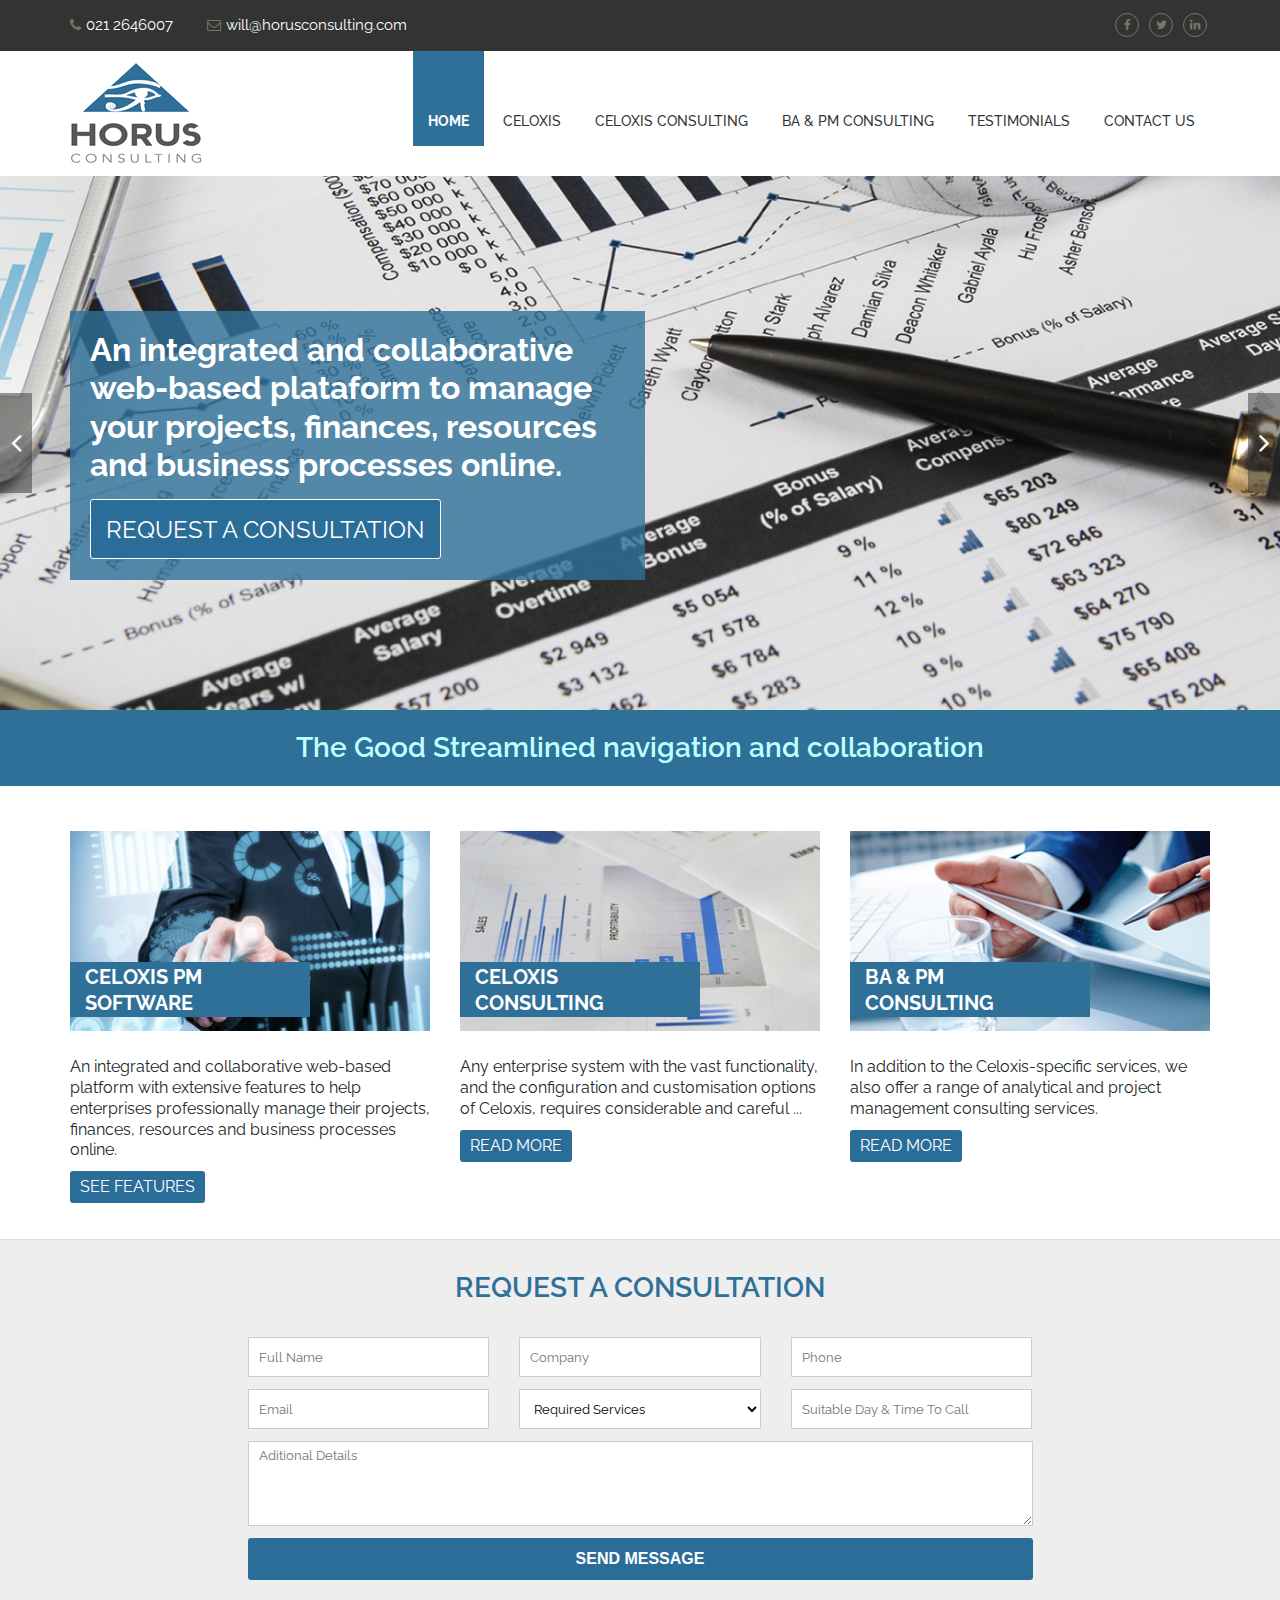
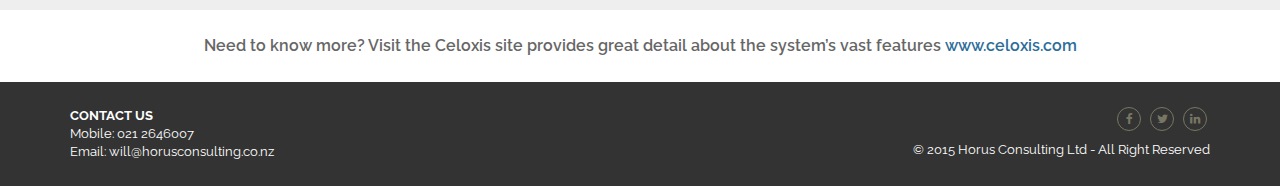
<file: index.html>
<!DOCTYPE html>
<html>
	<head>

		<!-- Basic -->
		<meta charset="utf-8">
        <meta http-equiv="X-UA-Compatible" content="IE=edge">	

		<title>Horus Consulting</title>	

		<meta name="keywords" content="" />
		<meta name="description" content="">
		<meta name="author" content="Florentin Alin Cîrjă">

		<!-- Favicon -->
		<link rel="shortcut icon" href="" type="image/x-icon" />
		<link rel="apple-touch-icon" href="">

		<!-- Mobile Metas -->
		<meta name="viewport" content="width=device-width, minimum-scale=1.0, maximum-scale=1.0, user-scalable=no">

		<!-- Web Fonts  -->
		<link href='https://fonts.googleapis.com/css?family=Raleway:300,400,500,600,700,800' rel='stylesheet' type='text/css'>
		<link rel="stylesheet" type="text/css" href="https://maxcdn.bootstrapcdn.com/font-awesome/4.5.0/css/font-awesome.min.css">

		<!-- Vendor CSS -->
		<link rel="stylesheet" type="text/css" href="css/reset.css">
		<link rel="stylesheet" type="text/css" href="css/bootstrap-grid.css">

		<!-- Current Page CSS -->
		<link rel="stylesheet" type="text/css" href="css/jquery.bxslider.css">
		<link rel="stylesheet" type="text/css" href="css/animate.css">

		<!-- Main CSS -->
		<link rel="stylesheet" type="text/css" href="css/style.css">

		<!-- Head Libs -->
		<script src="js/modernizr.min.js"></script>

	</head>
	<body>

		<div id="wrapper">
			<header id="header">
				<div class="top-bar">
					<div class="container clearfix">
						<ul class="contact-list">
							<li><a href="tel:0212646007" title="Call Us"><i class="fa fa-phone"></i>021 2646007</a></li>
							<li><a href="mailto:will@horusconsulting.com" title="Call Us"><i class="fa fa-envelope-o"></i>will@horusconsulting.com</a></li>
						</ul>
						<ul class="social-list">
							<li><a href="#"><i class="fa fa-facebook"></i></a></li>
							<li><a href="#"><i class="fa fa-twitter"></i></a></li>
							<li><a href="#"><i class="fa fa-linkedin"></i></a></li>
						</ul>
					</div><!--/.container-->
				</div><!--/.top-bar-->

				<nav id="navigation">
					<div class="container">
						<a href="index.html" class="logo"><img src="img/logo.jpg" alt=""></a>
						<button id="menuToggle" class="visible-sm visible-xs"><i class="fa fa-bars"></i></button>
						<ul class="nav-list">
							<li class="active"><a href="index.html">Home</a></li>
							<li><a href="celoxis.html">celoxis</a></li>
							<li><a href="celoxis-consulting.html">celoxis consulting</a></li>
							<li><a href="ba-pm-consulting.html">ba &amp; pm consulting</a></li>
							<li><a href="testimonials.html">testimonials</a></li>
							<li><a href="contact-us.html">contact us</a></li>
						</ul>
					</div><!--/.container-->
				</nav>
			</header>

			<section id="hero">
				<div class="slider-nav" id="Prev"><i class="fa fa-angle-left"></i></div>
				<div class="slider-nav" id="Next"><i class="fa fa-angle-right"></i></div>
				<div class="container">
					<div class="hero-caption">
						<ul id="hero-slider">
							<li>
								<h2 class="animated zoomIn">An integrated and collaborative web-based plataform to manage your projects, finances, resources and business processes online.</h2>
								<a href="#" class="btn hero-btn animated fadeInUp">REQUEST A CONSULTATION</a>
							</li>
						</ul>
					</div><!--/.hero-caption-->
				</div><!--/.container-->
			</section>

			<section id="tagline">
				<div class="container">
					The Good Streamlined navigation and collaboration
				</div><!--/.container-->
			</section>

			<section id="services">
				<div class="container">
					<div class="row">
						<div class="col-md-4">
							<div class="service">
								<div class="photo">
									<img src="img/service-1.jpg" alt="">
									<div class="label">CELOXIS PM SOFTWARE</div>
								</div><!--/.photo-->
								<div class="description">
									An integrated and collaborative web-based platform with extensive features to help enterprises professionally manage their projects, finances, resources and business processes online. 
								</div>
								<a href="#" class="btn">SEE FEATURES</a>
							</div><!--/.service-->
						</div>

						<div class="col-md-4">
							<div class="service">
								<div class="photo">
									<img src="img/service-2.jpg" alt="">
									<div class="label">CELOXIS CONSULTING</div>
								</div><!--/.photo-->
								<div class="description">
									Any enterprise system with the vast functionality, and the configuration and customisation options of Celoxis, requires considerable and careful ... 
								</div>
								<a href="#" class="btn">read more</a>
							</div><!--/.service-->
						</div>

						<div class="col-md-4">
							<div class="service">
								<div class="photo">
									<img src="img/service-3.jpg" alt="">
									<div class="label">BA &amp; PM CONSULTING</div>
								</div><!--/.photo-->
								<div class="description">
									In addition to the Celoxis-specific services, we also offer a range of analytical and project management consulting services.
								</div>
								<a href="#" class="btn">read more</a>
							</div><!--/.service-->
						</div>
					</div><!--/.row-->
				</div><!--/.container-->
			</section>

			<section id="quote-form">
				<div class="container">
					<h2>request a consultation</h2>

					<form id="" class="" method="" action="">
						<div class="row">
							<div class="col-sm-6 col-md-4"><input class="form-control" placeholder="Full Name" type="text" name="name" id="name"></div>
							<div class="col-sm-6 col-md-4"><input class="form-control" placeholder="Company" type="text" name="company" id="company"></div>
							<div class="col-sm-6 col-md-4"><input class="form-control" placeholder="Phone" type="text" name="phone" id="phone"></div>
							<div class="col-sm-6 col-md-4"><input class="form-control" placeholder="Email" type="email" name="email" id="email"></div>
							<div class="col-sm-6 col-md-4">
								<select class="form-control">
									<option>Required Services</option>
								</select>
							</div>
							<div class="col-sm-6 col-md-4"><input class="form-control" placeholder="Suitable Day &amp; Time To Call" type="email" name="email" id="email"></div>
							<div class="col-sm-12"><textarea class="form-control" placeholder="Aditional Details" name="details" id="details"></textarea></div>
						</div><!--/.row-->
						<input type="submit" class="btn btn-submit" value="send message">
					</form>
				</div><!--/.container-->
			</section>

			<section id="bot-info">
				<div class="container">Need to know more?  Visit the Celoxis site provides great detail about the system’s vast features <a target="_blank" href="http://www.celoxis.com">www.celoxis.com</a></div>
			</section>

			<footer id="footer">
				<div class="container">
					<div class="row">
						<div class="col-sm-6">
							<h6>contact us</h6>
							<ul class="info-list">
								<li>Mobile: 021 2646007</li>
								<li>Email: will@horusconsulting.co.nz</li>
							</ul>
						</div>

						<div class="col-sm-6">
							<ul class="social-list">
								<li><a href="#"><i class="fa fa-facebook"></i></a></li>
								<li><a href="#"><i class="fa fa-twitter"></i></a></li>
								<li><a href="#"><i class="fa fa-linkedin"></i></a></li>
							</ul>
						<div class="note">© 2015 Horus Consulting Ltd - All Right Reserved </div>
						</div>
					</div><!--/.row-->
				</div><!--/.container-->
			</footer>

		</div><!--/#wrapper-->

		<!-- JavaScript Libs -->
		<script type="text/javascript" src="js/jquery-1.11.3.min.js"></script>
		<script type="text/javascript" src="js/jquery.bxslider.min.js"></script>
		<script type="text/javascript" src="js/script.js"></script>
		<script type="text/javascript">
			$('#hero-slider').bxSlider({
				pager: false,
				mode: 'fade',
				nextSelector: '#Next',
				prevSelector: '#Prev'
			});
		</script>
	</body>
</htmL>
</file>
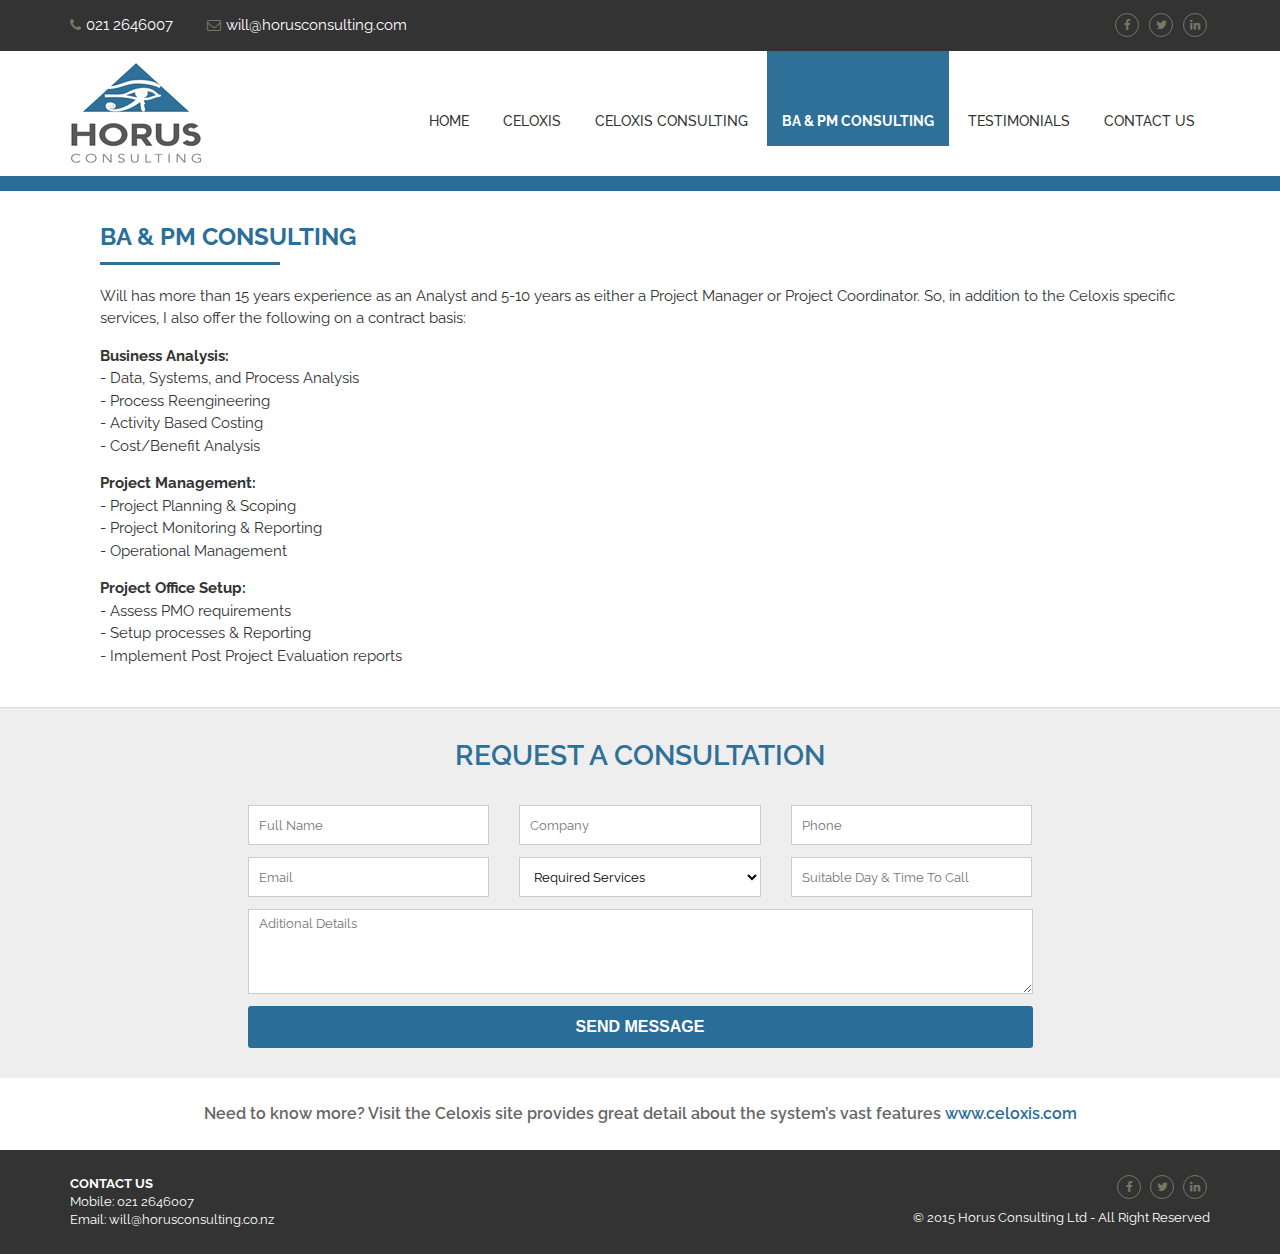
<file: ba-pm-consulting.html>
<!DOCTYPE html>
<html>
	<head>

		<!-- Basic -->
		<meta charset="utf-8">
        <meta http-equiv="X-UA-Compatible" content="IE=edge">	

		<title>Horus Consulting - BA PM Consulting</title>	

		<meta name="keywords" content="" />
		<meta name="description" content="">
		<meta name="author" content="Florentin Alin Cîrjă">

		<!-- Favicon -->
		<link rel="shortcut icon" href="" type="image/x-icon" />
		<link rel="apple-touch-icon" href="">

		<!-- Mobile Metas -->
		<meta name="viewport" content="width=device-width, minimum-scale=1.0, maximum-scale=1.0, user-scalable=no">

		<!-- Web Fonts  -->
		<link href='https://fonts.googleapis.com/css?family=Raleway:300,400,500,600,700,800' rel='stylesheet' type='text/css'>
		<link rel="stylesheet" type="text/css" href="https://maxcdn.bootstrapcdn.com/font-awesome/4.5.0/css/font-awesome.min.css">

		<!-- Vendor CSS -->
		<link rel="stylesheet" type="text/css" href="css/reset.css">
		<link rel="stylesheet" type="text/css" href="css/bootstrap-grid.css">

		<!-- Current Page CSS -->

		<!-- Main CSS -->
		<link rel="stylesheet" type="text/css" href="css/style.css">

		<!-- Head Libs -->
		<script src="js/modernizr.min.js"></script>

	</head>
	<body>

		<div id="wrapper">
			<header id="header" class="inside">
				<div class="top-bar">
					<div class="container clearfix">
						<ul class="contact-list">
							<li><a href="tel:0212646007" title="Call Us"><i class="fa fa-phone"></i>021 2646007</a></li>
							<li><a href="mailto:will@horusconsulting.com" title="Call Us"><i class="fa fa-envelope-o"></i>will@horusconsulting.com</a></li>
						</ul>
						<ul class="social-list">
							<li><a href="#"><i class="fa fa-facebook"></i></a></li>
							<li><a href="#"><i class="fa fa-twitter"></i></a></li>
							<li><a href="#"><i class="fa fa-linkedin"></i></a></li>
						</ul>
					</div><!--/.container-->
				</div><!--/.top-bar-->

				<nav id="navigation">
					<div class="container">
						<a href="index.html" class="logo"><img src="img/logo.jpg" alt=""></a>
						<button id="menuToggle" class="visible-sm visible-xs"><i class="fa fa-bars"></i></button>
						<ul class="nav-list">
							<li><a href="index.html">Home</a></li>
							<li><a href="celoxis.html">celoxis</a></li>
							<li><a href="celoxis-consulting.html">celoxis consulting</a></li>
							<li class="active"><a href="ba-pm-consulting.html">ba &amp; pm consulting</a></li>
							<li><a href="testimonials.html">testimonials</a></li>
							<li><a href="contact-us.html">contact us</a></li>
						</ul>
					</div><!--/.container-->
				</nav>
			</header>

			

			<section id="main">
				<div class="container">
					<div class="text-content">
						<h1 class="page-heading">BA &amp; PM CONSULTING</h1>
						<p>Will has more than 15 years experience as an Analyst and 5-10 years as either a Project Manager or Project Coordinator.  So, in addition to the Celoxis specific services, I also offer the following on a contract basis:  </p>
						<p><b>Business Analysis:</b><br />
						- Data, Systems, and Process Analysis<br />
						- Process Reengineering<br />
						- Activity Based Costing<br />
						- Cost/Benefit Analysis  
						</p>

						<p><b>Project Management:</b><br />
						- Project Planning &amp; Scoping<br />
						- Project Monitoring &amp; Reporting<br />
						- Operational Management
						</p>

						<p><b>Project Office Setup:</b><br />
						- Assess PMO requirements<br />
						- Setup processes & Reporting<br />
						- Implement Post Project Evaluation reports</p>
					</div><!--/.text-content-->
				</div><!--/.container-->
			</section>


			<section id="quote-form">
				<div class="container">
					<h2>request a consultation</h2>

					<form id="" class="" method="" action="">
						<div class="row">
							<div class="col-sm-6 col-md-4"><input class="form-control" placeholder="Full Name" type="text" name="name" id="name"></div>
							<div class="col-sm-6 col-md-4"><input class="form-control" placeholder="Company" type="text" name="company" id="company"></div>
							<div class="col-sm-6 col-md-4"><input class="form-control" placeholder="Phone" type="text" name="phone" id="phone"></div>
							<div class="col-sm-6 col-md-4"><input class="form-control" placeholder="Email" type="email" name="email" id="email"></div>
							<div class="col-sm-6 col-md-4">
								<select class="form-control">
									<option>Required Services</option>
								</select>
							</div>
							<div class="col-sm-6 col-md-4"><input class="form-control" placeholder="Suitable Day &amp; Time To Call" type="email" name="email" id="email"></div>
							<div class="col-sm-12"><textarea class="form-control" placeholder="Aditional Details" name="details" id="details"></textarea></div>
						</div><!--/.row-->
						<input type="submit" class="btn btn-submit" value="send message">
					</form>
				</div><!--/.container-->
			</section>

			<section id="bot-info">
				<div class="container">Need to know more?  Visit the Celoxis site provides great detail about the system’s vast features <a target="_blank" href="http://www.celoxis.com">www.celoxis.com</a></div>
			</section>

			<footer id="footer">
				<div class="container">
					<div class="row">
						<div class="col-sm-6">
							<h6>contact us</h6>
							<ul class="info-list">
								<li>Mobile: 021 2646007</li>
								<li>Email: will@horusconsulting.co.nz</li>
							</ul>
						</div>

						<div class="col-sm-6">
							<ul class="social-list">
								<li><a href="#"><i class="fa fa-facebook"></i></a></li>
								<li><a href="#"><i class="fa fa-twitter"></i></a></li>
								<li><a href="#"><i class="fa fa-linkedin"></i></a></li>
							</ul>
						<div class="note">© 2015 Horus Consulting Ltd - All Right Reserved </div>
						</div>
					</div><!--/.row-->
				</div><!--/.container-->
			</footer>

		</div><!--/#wrapper-->

		<!-- JavaScript Libs -->
		<script type="text/javascript" src="js/jquery-1.11.3.min.js"></script>
		<script type="text/javascript" src="js/script.js"></script>
	</body>
</htmL>
</file>
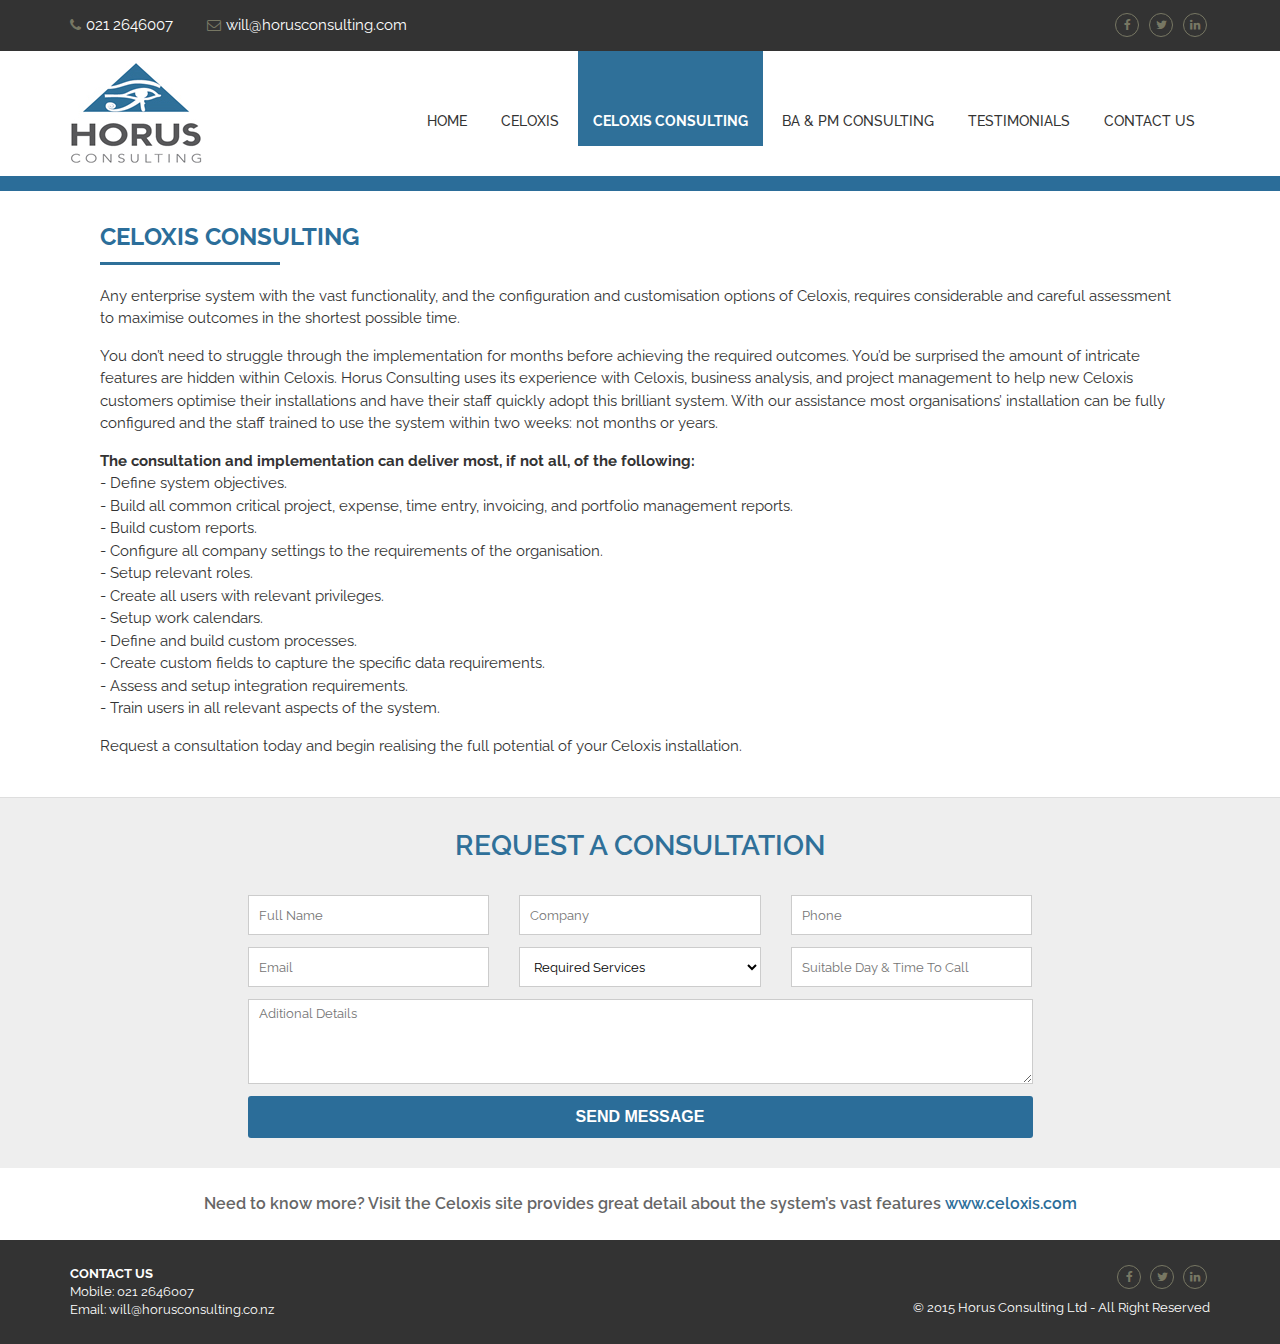
<file: celoxis-consulting.html>
<!DOCTYPE html>
<html>
	<head>

		<!-- Basic -->
		<meta charset="utf-8">
        <meta http-equiv="X-UA-Compatible" content="IE=edge">	

		<title>Horus Consulting - Celoxis Consulting</title>	

		<meta name="keywords" content="" />
		<meta name="description" content="">
		<meta name="author" content="Florentin Alin Cîrjă">

		<!-- Favicon -->
		<link rel="shortcut icon" href="" type="image/x-icon" />
		<link rel="apple-touch-icon" href="">

		<!-- Mobile Metas -->
		<meta name="viewport" content="width=device-width, minimum-scale=1.0, maximum-scale=1.0, user-scalable=no">

		<!-- Web Fonts  -->
		<link href='https://fonts.googleapis.com/css?family=Raleway:300,400,500,600,700,800' rel='stylesheet' type='text/css'>
		<link rel="stylesheet" type="text/css" href="https://maxcdn.bootstrapcdn.com/font-awesome/4.5.0/css/font-awesome.min.css">

		<!-- Vendor CSS -->
		<link rel="stylesheet" type="text/css" href="css/reset.css">
		<link rel="stylesheet" type="text/css" href="css/bootstrap-grid.css">

		<!-- Current Page CSS -->

		<!-- Main CSS -->
		<link rel="stylesheet" type="text/css" href="css/style.css">

		<!-- Head Libs -->
		<script src="js/modernizr.min.js"></script>

	</head>
	<body>

		<div id="wrapper">
			<header id="header" class="inside">
				<div class="top-bar">
					<div class="container clearfix">
						<ul class="contact-list">
							<li><a href="tel:0212646007" title="Call Us"><i class="fa fa-phone"></i>021 2646007</a></li>
							<li><a href="mailto:will@horusconsulting.com" title="Call Us"><i class="fa fa-envelope-o"></i>will@horusconsulting.com</a></li>
						</ul>
						<ul class="social-list">
							<li><a href="#"><i class="fa fa-facebook"></i></a></li>
							<li><a href="#"><i class="fa fa-twitter"></i></a></li>
							<li><a href="#"><i class="fa fa-linkedin"></i></a></li>
						</ul>
					</div><!--/.container-->
				</div><!--/.top-bar-->

				<nav id="navigation">
					<div class="container">
						<a href="index.html" class="logo"><img src="img/logo.jpg" alt=""></a>
						<button id="menuToggle" class="visible-sm visible-xs"><i class="fa fa-bars"></i></button>
						<ul class="nav-list">
							<li><a href="index.html">Home</a></li>
							<li><a href="celoxis.html">celoxis</a></li>
							<li class="active"><a href="celoxis-consulting.html">celoxis consulting</a></li>
							<li><a href="ba-pm-consulting.html">ba &amp; pm consulting</a></li>
							<li><a href="testimonials.html">testimonials</a></li>
							<li><a href="contact-us.html">contact us</a></li>
						</ul>
					</div><!--/.container-->
				</nav>
			</header>

			

			<section id="main">
				<div class="container">
					<div class="text-content">
						<h1 class="page-heading">celoxis consulting</h1>
						<p>Any enterprise system with the vast functionality, and the configuration and customisation options of Celoxis, requires considerable and careful assessment to maximise outcomes in the shortest possible time.  </p>
						<p>You don’t need to struggle through the implementation for months before achieving the required outcomes.  You’d be surprised the amount of intricate features are hidden within Celoxis.  Horus Consulting uses its experience with Celoxis, business analysis, and project management to help new Celoxis customers optimise their installations and have their staff quickly adopt this brilliant system.  With our assistance most organisations’ installation can be fully configured and the staff trained to use the system within two weeks: not months or years.  </p>
						<p><b>The consultation and implementation can deliver most, if not all, of the following:</b> <br />
							- Define system objectives.<br />
							- Build all common critical project, expense, time entry, invoicing, and portfolio management reports.<br />
							- Build custom reports.<br />
							- Configure all company settings to the requirements of the organisation.<br />
							- Setup relevant roles.<br />
							- Create all users with relevant privileges.  <br />
							- Setup work calendars.<br />
							- Define and build custom processes.<br />
							- Create custom fields to capture the specific data requirements.<br />
							- Assess and setup integration requirements.<br />
							- Train users in all relevant aspects of the system.  
						</p>
						<p>Request a consultation today and begin realising the full potential of your Celoxis installation.</p>
					</div><!--/.text-content-->
				</div><!--/.container-->
			</section>


			<section id="quote-form">
				<div class="container">
					<h2>request a consultation</h2>

					<form id="" class="" method="" action="">
						<div class="row">
							<div class="col-sm-6 col-md-4"><input class="form-control" placeholder="Full Name" type="text" name="name" id="name"></div>
							<div class="col-sm-6 col-md-4"><input class="form-control" placeholder="Company" type="text" name="company" id="company"></div>
							<div class="col-sm-6 col-md-4"><input class="form-control" placeholder="Phone" type="text" name="phone" id="phone"></div>
							<div class="col-sm-6 col-md-4"><input class="form-control" placeholder="Email" type="email" name="email" id="email"></div>
							<div class="col-sm-6 col-md-4">
								<select class="form-control">
									<option>Required Services</option>
								</select>
							</div>
							<div class="col-sm-6 col-md-4"><input class="form-control" placeholder="Suitable Day &amp; Time To Call" type="email" name="email" id="email"></div>
							<div class="col-sm-12"><textarea class="form-control" placeholder="Aditional Details" name="details" id="details"></textarea></div>
						</div><!--/.row-->
						<input type="submit" class="btn btn-submit" value="send message">
					</form>
				</div><!--/.container-->
			</section>

			<section id="bot-info">
				<div class="container">Need to know more?  Visit the Celoxis site provides great detail about the system’s vast features <a target="_blank" href="http://www.celoxis.com">www.celoxis.com</a></div>
			</section>

			<footer id="footer">
				<div class="container">
					<div class="row">
						<div class="col-sm-6">
							<h6>contact us</h6>
							<ul class="info-list">
								<li>Mobile: 021 2646007</li>
								<li>Email: will@horusconsulting.co.nz</li>
							</ul>
						</div>

						<div class="col-sm-6">
							<ul class="social-list">
								<li><a href="#"><i class="fa fa-facebook"></i></a></li>
								<li><a href="#"><i class="fa fa-twitter"></i></a></li>
								<li><a href="#"><i class="fa fa-linkedin"></i></a></li>
							</ul>
						<div class="note">© 2015 Horus Consulting Ltd - All Right Reserved </div>
						</div>
					</div><!--/.row-->
				</div><!--/.container-->
			</footer>

		</div><!--/#wrapper-->

		<!-- JavaScript Libs -->
		<script type="text/javascript" src="js/jquery-1.11.3.min.js"></script>
		<script type="text/javascript" src="js/script.js"></script>
	</body>
</htmL>
</file>
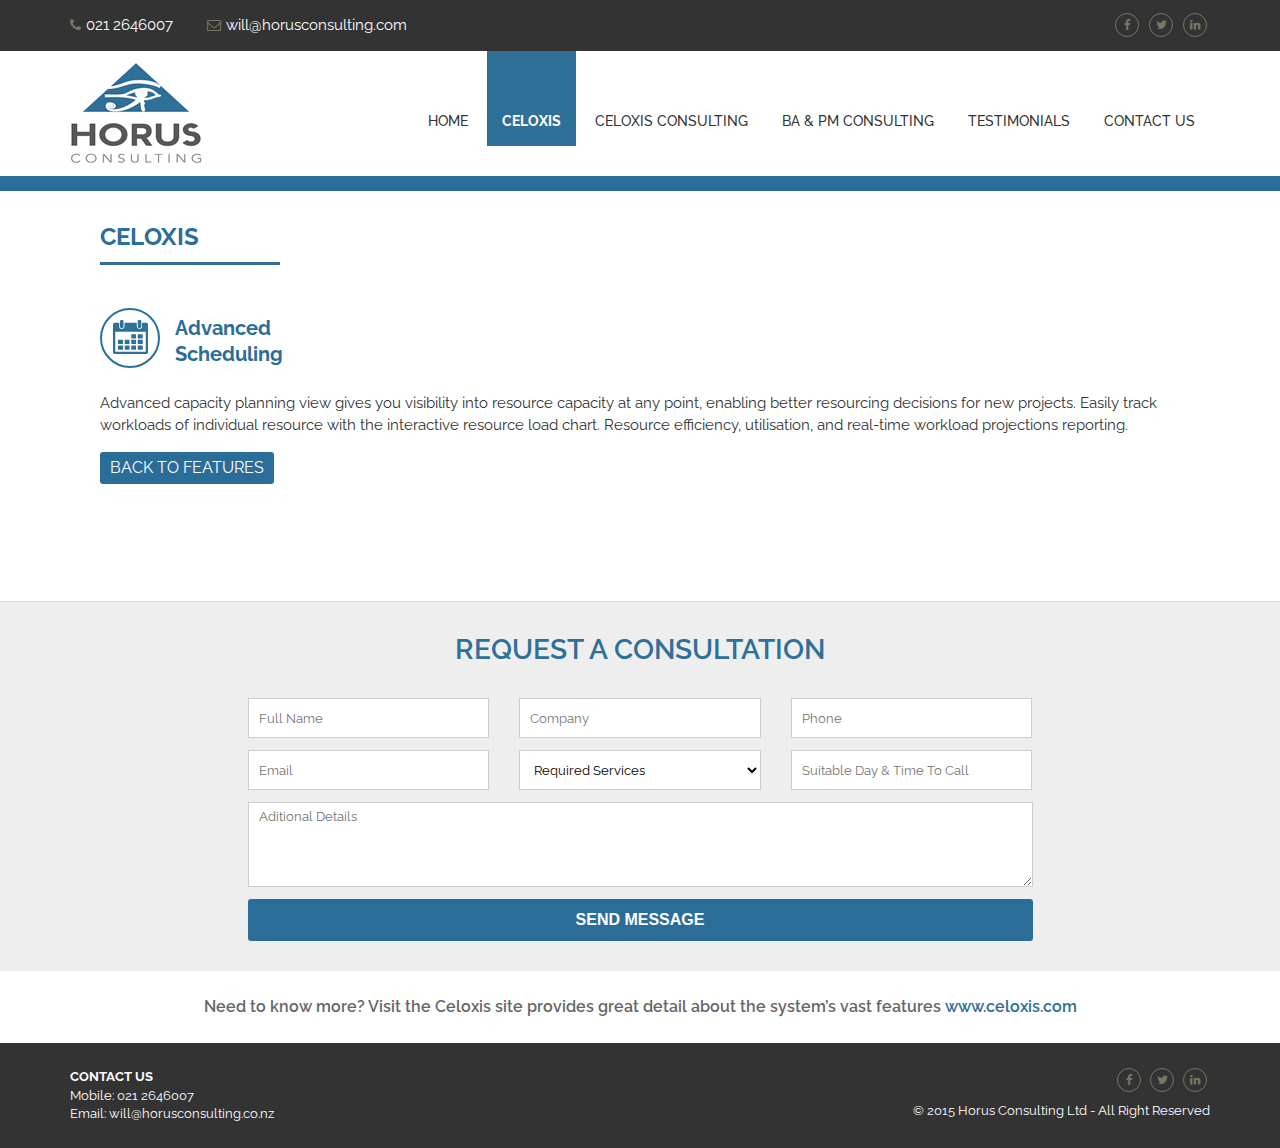
<file: celoxis-more.html>
<!DOCTYPE html>
<html>
	<head>

		<!-- Basic -->
		<meta charset="utf-8">
        <meta http-equiv="X-UA-Compatible" content="IE=edge">	

		<title>Horus Consulting - Celoxis</title>	

		<meta name="keywords" content="" />
		<meta name="description" content="">
		<meta name="author" content="Florentin Alin Cîrjă">

		<!-- Favicon -->
		<link rel="shortcut icon" href="" type="image/x-icon" />
		<link rel="apple-touch-icon" href="">

		<!-- Mobile Metas -->
		<meta name="viewport" content="width=device-width, minimum-scale=1.0, maximum-scale=1.0, user-scalable=no">

		<!-- Web Fonts  -->
		<link href='https://fonts.googleapis.com/css?family=Raleway:300,400,500,600,700,800' rel='stylesheet' type='text/css'>
		<link rel="stylesheet" type="text/css" href="https://maxcdn.bootstrapcdn.com/font-awesome/4.5.0/css/font-awesome.min.css">

		<!-- Vendor CSS -->
		<link rel="stylesheet" type="text/css" href="css/reset.css">
		<link rel="stylesheet" type="text/css" href="css/bootstrap-grid.css">

		<!-- Current Page CSS -->

		<!-- Main CSS -->
		<link rel="stylesheet" type="text/css" href="css/style.css">

		<!-- Head Libs -->
		<script src="js/modernizr.min.js"></script>

	</head>
	<body>

		<div id="wrapper">
			<header id="header" class="inside">
				<div class="top-bar">
					<div class="container clearfix">
						<ul class="contact-list">
							<li><a href="tel:0212646007" title="Call Us"><i class="fa fa-phone"></i>021 2646007</a></li>
							<li><a href="mailto:will@horusconsulting.com" title="Call Us"><i class="fa fa-envelope-o"></i>will@horusconsulting.com</a></li>
						</ul>
						<ul class="social-list">
							<li><a href="#"><i class="fa fa-facebook"></i></a></li>
							<li><a href="#"><i class="fa fa-twitter"></i></a></li>
							<li><a href="#"><i class="fa fa-linkedin"></i></a></li>
						</ul>
					</div><!--/.container-->
				</div><!--/.top-bar-->

				<nav id="navigation">
					<div class="container">
						<a href="index.html" class="logo"><img src="img/logo.jpg" alt=""></a>
						<button id="menuToggle" class="visible-sm visible-xs"><i class="fa fa-bars"></i></button>
						<ul class="nav-list">
							<li><a href="index.html">Home</a></li>
							<li class="active"><a href="celoxis.html">celoxis</a></li>
							<li><a href="celoxis-consulting.html">celoxis consulting</a></li>
							<li><a href="ba-pm-consulting.html">ba &amp; pm consulting</a></li>
							<li><a href="testimonials.html">testimonials</a></li>
							<li><a href="contact-us.html">contact us</a></li>
						</ul>
					</div><!--/.container-->
				</nav>
			</header>

			

			<section id="main">
				<div class="container">
					<div class="text-content">
						<h1 class="page-heading">celoxis</h1>
					

						<div class="feature feature-full">
							<div class="iconic-heading">
								<span class="icon"><img src="img/features-icons/calendar.png"></span>
								Advanced<br />Scheduling
							</div>
							<p>Advanced capacity planning view gives you visibility into resource capacity at any point, enabling better resourcing decisions for new projects.  Easily track workloads of individual resource with the interactive resource load chart.  Resource efficiency, utilisation, and real-time workload projections reporting. </p>
							<a href="celoxis.html" class="btn">BACK TO FEATURES</a>
						</div><!--/.feature-->

					</div><!--/.text-content-->
				</div><!--/.container-->
			</section>


			<section id="quote-form">
				<div class="container">
					<h2>request a consultation</h2>

					<form id="" class="" method="" action="">
						<div class="row">
							<div class="col-sm-6 col-md-4"><input class="form-control" placeholder="Full Name" type="text" name="name" id="name"></div>
							<div class="col-sm-6 col-md-4"><input class="form-control" placeholder="Company" type="text" name="company" id="company"></div>
							<div class="col-sm-6 col-md-4"><input class="form-control" placeholder="Phone" type="text" name="phone" id="phone"></div>
							<div class="col-sm-6 col-md-4"><input class="form-control" placeholder="Email" type="email" name="email" id="email"></div>
							<div class="col-sm-6 col-md-4">
								<select class="form-control">
									<option>Required Services</option>
								</select>
							</div>
							<div class="col-sm-6 col-md-4"><input class="form-control" placeholder="Suitable Day &amp; Time To Call" type="email" name="email" id="email"></div>
							<div class="col-sm-12"><textarea class="form-control" placeholder="Aditional Details" name="details" id="details"></textarea></div>
						</div><!--/.row-->
						<input type="submit" class="btn btn-submit" value="send message">
					</form>
				</div><!--/.container-->
			</section>

			<section id="bot-info">
				<div class="container">Need to know more?  Visit the Celoxis site provides great detail about the system’s vast features <a target="_blank" href="http://www.celoxis.com">www.celoxis.com</a></div>
			</section>

			<footer id="footer">
				<div class="container">
					<div class="row">
						<div class="col-sm-6">
							<h6>contact us</h6>
							<ul class="info-list">
								<li>Mobile: 021 2646007</li>
								<li>Email: will@horusconsulting.co.nz</li>
							</ul>
						</div>

						<div class="col-sm-6">
							<ul class="social-list">
								<li><a href="#"><i class="fa fa-facebook"></i></a></li>
								<li><a href="#"><i class="fa fa-twitter"></i></a></li>
								<li><a href="#"><i class="fa fa-linkedin"></i></a></li>
							</ul>
						<div class="note">© 2015 Horus Consulting Ltd - All Right Reserved </div>
						</div>
					</div><!--/.row-->
				</div><!--/.container-->
			</footer>

		</div><!--/#wrapper-->

		<!-- JavaScript Libs -->
		<script type="text/javascript" src="js/jquery-1.11.3.min.js"></script>
		<script type="text/javascript" src="js/script.js"></script>
	</body>
</htmL>
</file>
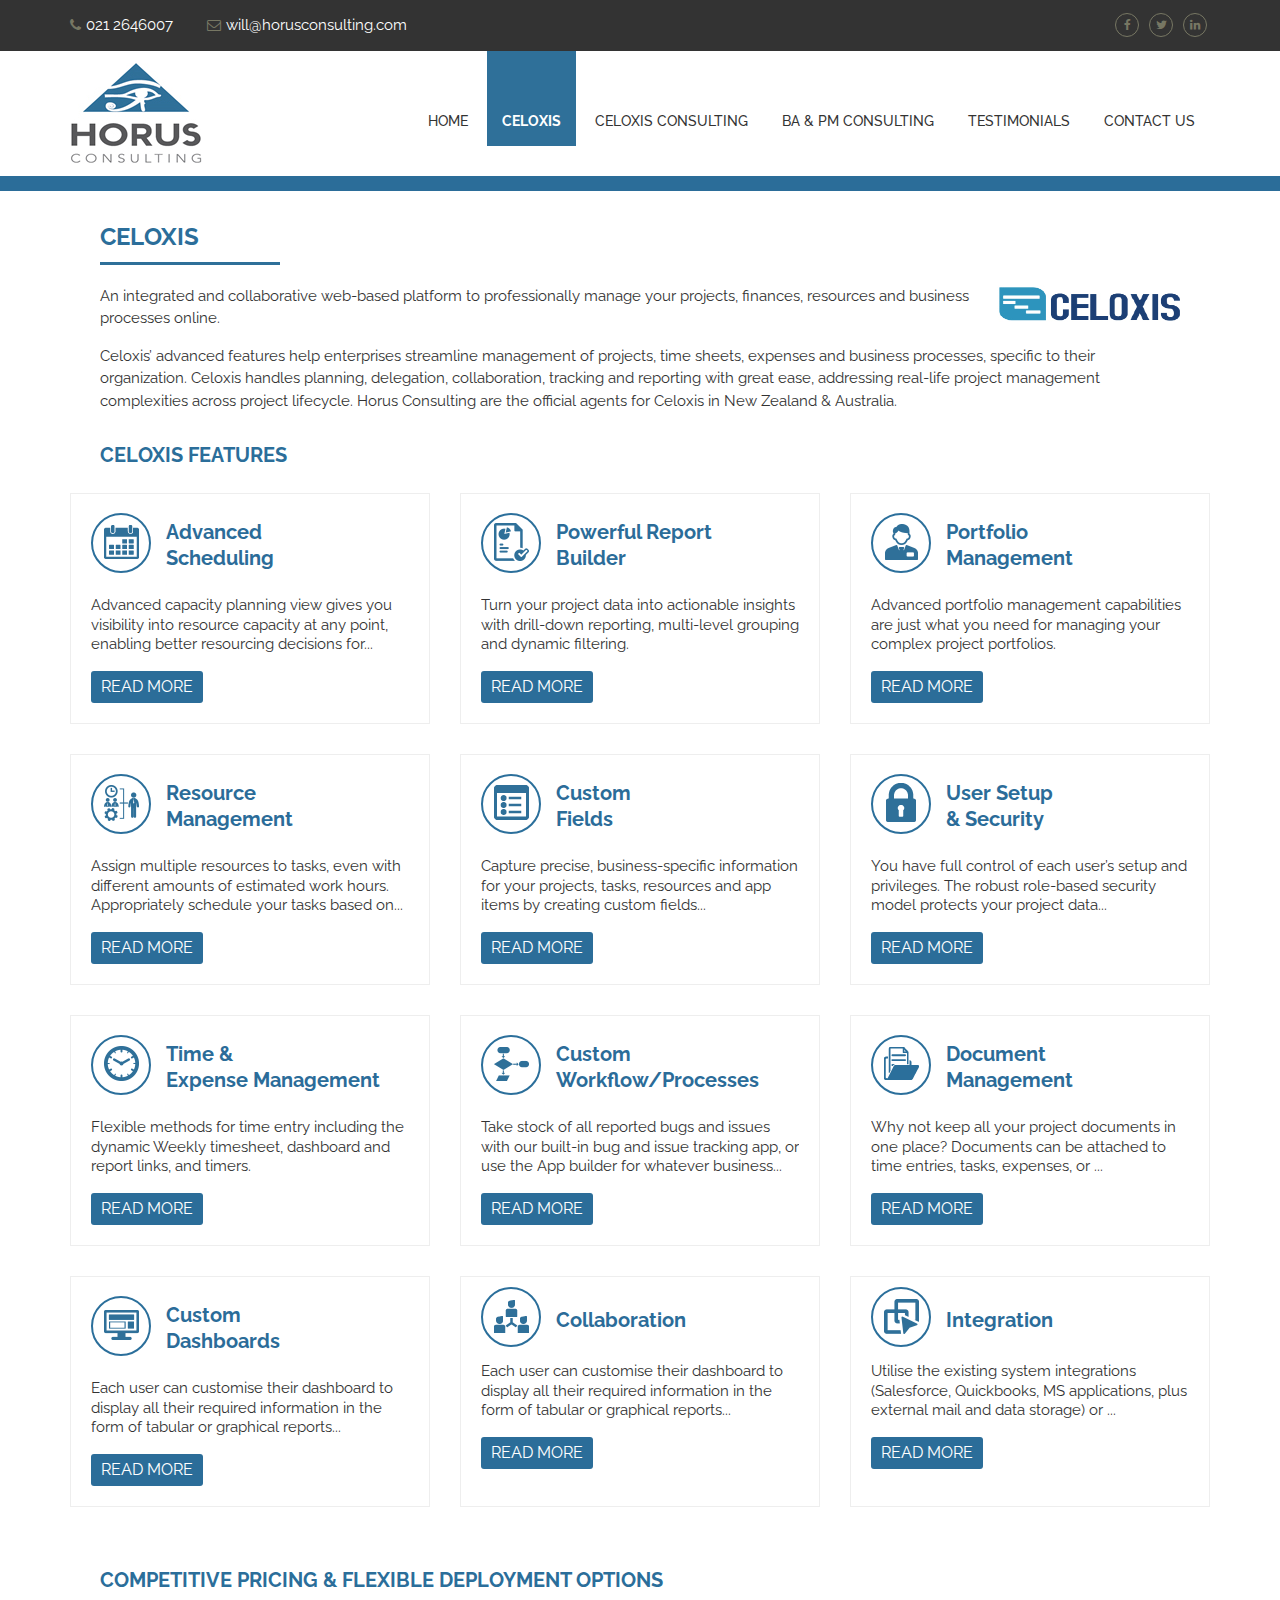
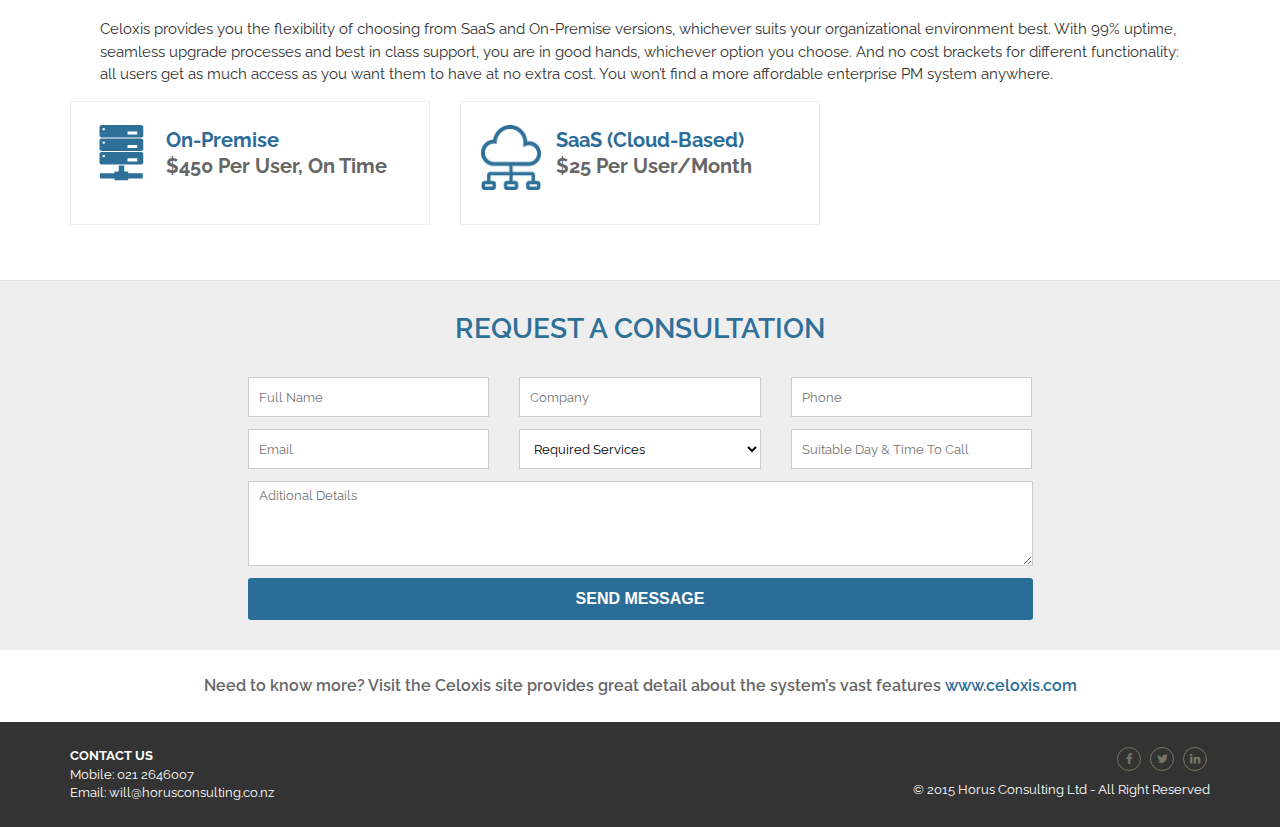
<file: celoxis.html>
<!DOCTYPE html>
<html>
	<head>

		<!-- Basic -->
		<meta charset="utf-8">
        <meta http-equiv="X-UA-Compatible" content="IE=edge">	

		<title>Horus Consulting - Celoxis</title>	

		<meta name="keywords" content="" />
		<meta name="description" content="">
		<meta name="author" content="Florentin Alin Cîrjă">

		<!-- Favicon -->
		<link rel="shortcut icon" href="" type="image/x-icon" />
		<link rel="apple-touch-icon" href="">

		<!-- Mobile Metas -->
		<meta name="viewport" content="width=device-width, minimum-scale=1.0, maximum-scale=1.0, user-scalable=no">

		<!-- Web Fonts  -->
		<link href='https://fonts.googleapis.com/css?family=Raleway:300,400,500,600,700,800' rel='stylesheet' type='text/css'>
		<link rel="stylesheet" type="text/css" href="https://maxcdn.bootstrapcdn.com/font-awesome/4.5.0/css/font-awesome.min.css">

		<!-- Vendor CSS -->
		<link rel="stylesheet" type="text/css" href="css/reset.css">
		<link rel="stylesheet" type="text/css" href="css/bootstrap-grid.css">

		<!-- Current Page CSS -->

		<!-- Main CSS -->
		<link rel="stylesheet" type="text/css" href="css/style.css">

		<!-- Head Libs -->
		<script src="js/modernizr.min.js"></script>

	</head>
	<body>

		<div id="wrapper">
			<header id="header" class="inside">
				<div class="top-bar">
					<div class="container clearfix">
						<ul class="contact-list">
							<li><a href="tel:0212646007" title="Call Us"><i class="fa fa-phone"></i>021 2646007</a></li>
							<li><a href="mailto:will@horusconsulting.com" title="Call Us"><i class="fa fa-envelope-o"></i>will@horusconsulting.com</a></li>
						</ul>
						<ul class="social-list">
							<li><a href="#"><i class="fa fa-facebook"></i></a></li>
							<li><a href="#"><i class="fa fa-twitter"></i></a></li>
							<li><a href="#"><i class="fa fa-linkedin"></i></a></li>
						</ul>
					</div><!--/.container-->
				</div><!--/.top-bar-->

				<nav id="navigation">
					<div class="container">
						<a href="index.html" class="logo"><img src="img/logo.jpg" alt=""></a>
						<button id="menuToggle" class="visible-sm visible-xs"><i class="fa fa-bars"></i></button>
						<ul class="nav-list">
							<li><a href="index.html">Home</a></li>
							<li class="active"><a href="celoxis.html">celoxis</a></li>
							<li><a href="celoxis-consulting.html">celoxis consulting</a></li>
							<li><a href="ba-pm-consulting.html">ba &amp; pm consulting</a></li>
							<li><a href="testimonials.html">testimonials</a></li>
							<li><a href="contact-us.html">contact us</a></li>
						</ul>
					</div><!--/.container-->
				</nav>
			</header>

			

			<section id="main">
				<div class="container">
					<div class="text-content">
						<h1 class="page-heading">celoxis</h1>
						<p><img src="img/celoxis.jpg" alt="" class="img-right">An integrated and collaborative web-based platform to professionally manage your projects, finances, resources and business processes online. </p>
						<p>Celoxis’ advanced features help enterprises streamline management of projects, time sheets, expenses and business processes, specific to their organization. Celoxis handles planning, delegation, collaboration, tracking and reporting with great ease, addressing real-life project management complexities across project lifecycle. Horus Consulting are the official agents for Celoxis in New Zealand &amp; Australia.  </p>
						<h2 class="sub-heading">CELOXIS FEATURES</h2>
					</div><!--/.text-content-->

					<div class="features">
						<div class="row">
							<div class="col-sm-6 col-md-4">
								<div class="feature">
									<div class="iconic-heading">
										<span class="icon"><img src="img/features-icons/calendar.png"></span>
										Advanced<br />Scheduling
									</div>
									<p>Advanced capacity planning view gives you visibility into resource capacity at any point, enabling better resourcing decisions for...</p>
									<a href="" class="btn">read more</a>
								</div><!--/.feature-->
							</div>

							<div class="col-sm-6 col-md-4">
								<div class="feature">
									<div class="iconic-heading">
										<span class="icon"><img src="img/features-icons/file.png"></span>
										Powerful Report <br />Builder
									</div>
									<p>Turn your project data into actionable insights with drill-down reporting, multi-level grouping and dynamic filtering.</p>
									<a href="" class="btn">read more</a>
								</div><!--/.feature-->
							</div>

							<div class="col-sm-6 col-md-4">
								<div class="feature">
									<div class="iconic-heading">
										<span class="icon"><img src="img/features-icons/avatar.png"></span>
										Portfolio<br />Management
									</div>
									<p>Advanced portfolio management capabilities are just what you need for managing your complex project portfolios.</p>
									<a href="" class="btn">read more</a>
								</div><!--/.feature-->
							</div>

							<div class="col-sm-6 col-md-4">
								<div class="feature">
									<div class="iconic-heading">
										<span class="icon"><img src="img/features-icons/management.png"></span>
										Resource<br />Management
									</div>
									<p>Assign multiple resources to tasks, even with different amounts of estimated work hours. Appropriately schedule your tasks based on...</p>
									<a href="" class="btn">read more</a>
								</div><!--/.feature-->
							</div>

							<div class="col-sm-6 col-md-4">
								<div class="feature">
									<div class="iconic-heading">
										<span class="icon"><img src="img/features-icons/list.png"></span>
										Custom <br />Fields
									</div>
									<p>Capture precise, business-specific information for your projects, tasks, resources and app items by creating custom fields...</p>
									<a href="" class="btn">read more</a>
								</div><!--/.feature-->
							</div>

							<div class="col-sm-6 col-md-4">
								<div class="feature">
									<div class="iconic-heading">
										<span class="icon"><img src="img/features-icons/lock.png"></span>
										User Setup <br />&amp; Security
									</div>
									<p>You have full control of each user’s setup and privileges. The robust role-based security model protects your project data...</p>
									<a href="" class="btn">read more</a>
								</div><!--/.feature-->
							</div>

							<div class="col-sm-6 col-md-4">
								<div class="feature">
									<div class="iconic-heading">
										<span class="icon"><img src="img/features-icons/time.png"></span>
										Time &amp; <br />Expense Management
									</div>
									<p>Flexible methods for time entry including the dynamic Weekly timesheet, dashboard and report links, and timers.</p>
									<a href="" class="btn">read more</a>
								</div><!--/.feature-->
							</div>

							<div class="col-sm-6 col-md-4">
								<div class="feature">
									<div class="iconic-heading">
										<span class="icon"><img src="img/features-icons/workflow.png"></span>
										Custom Workflow/Processes
									</div>
									<p>Take stock of all reported bugs and issues with our built-in bug and issue tracking app, or use the App builder for whatever business...</p>
									<a href="" class="btn">read more</a>
								</div><!--/.feature-->
							</div>

							<div class="col-sm-6 col-md-4">
								<div class="feature">
									<div class="iconic-heading">
										<span class="icon"><img src="img/features-icons/folder.png"></span>
										Document <br />Management
									</div>
									<p>Why not keep all your project documents in one place?  Documents can be attached to time entries, tasks, expenses, or ...</p>
									<a href="" class="btn">read more</a>
								</div><!--/.feature-->
							</div>

							<div class="col-sm-6 col-md-4">
								<div class="feature">
									<div class="iconic-heading">
										<span class="icon"><img src="img/features-icons/computer.png"></span>
										Custom <br />Dashboards
									</div>
									<p>Each user can customise their dashboard to display all their required information in the form of tabular or graphical reports...</p>
									<a href="" class="btn">read more</a>
								</div><!--/.feature-->
							</div>

							<div class="col-sm-6 col-md-4">
								<div class="feature">
									<div class="iconic-heading">
										<span class="icon"><img src="img/features-icons/colaboration.png"></span>
										Collaboration
									</div>
									<p>Each user can customise their dashboard to display all their required information in the form of tabular or graphical reports...</p>
									<a href="" class="btn">read more</a>
								</div><!--/.feature-->
							</div>

							<div class="col-sm-6 col-md-4">
								<div class="feature">
									<div class="iconic-heading">
										<span class="icon"><img src="img/features-icons/click.png"></span>
										Integration 
									</div>
									<p>Utilise the existing system integrations (Salesforce, Quickbooks, MS applications, plus external mail and data storage) or ...</p>
									<a href="" class="btn">read more</a>
								</div><!--/.feature-->
							</div>
						</div><!--/.row-->
					</div><!--/.features-->

					<div class="text-content">
						<h2 class="sub-heading">COMPETITIVE PRICING &amp; FLEXIBLE DEPLOYMENT OPTIONS</h2>
						<p>Celoxis provides you the flexibility of choosing from SaaS and On-Premise versions, whichever suits your organizational environment best. With 99% uptime, seamless upgrade processes and best in class support, you are in good hands, whichever option you choose.  And no cost brackets for different functionality: all users get as much access as you want them to have at no extra cost.  You won’t find a more affordable enterprise PM system anywhere.</p>
					</div>

					<div class="row">
						<div class="col-sm-6 col-md-4">
							<div class="feature feat">
								<div class="iconic-heading">
									<span class="icon no-border"><img src="img/features-icons/premise.png"></span>
									On-Premise
									<div>$450 per user, on time</div>
								</div>
							</div><!--/.feature-->
						</div>
						<div class="col-sm-6 col-md-4">
							<div class="feature feat">
								<div class="iconic-heading">
									<span class="icon no-border"><img src="img/features-icons/cloud.png"></span>
									SaaS (cloud-based)
									<div>$25 per user/month</div>
								</div>
							</div><!--/.feature-->
						</div>
					</div><!--/.row-->
				</div><!--/.container-->
			</section>


			<section id="quote-form">
				<div class="container">
					<h2>request a consultation</h2>

					<form id="" class="" method="" action="">
						<div class="row">
							<div class="col-sm-6 col-md-4"><input class="form-control" placeholder="Full Name" type="text" name="name" id="name"></div>
							<div class="col-sm-6 col-md-4"><input class="form-control" placeholder="Company" type="text" name="company" id="company"></div>
							<div class="col-sm-6 col-md-4"><input class="form-control" placeholder="Phone" type="text" name="phone" id="phone"></div>
							<div class="col-sm-6 col-md-4"><input class="form-control" placeholder="Email" type="email" name="email" id="email"></div>
							<div class="col-sm-6 col-md-4">
								<select class="form-control">
									<option>Required Services</option>
								</select>
							</div>
							<div class="col-sm-6 col-md-4"><input class="form-control" placeholder="Suitable Day &amp; Time To Call" type="email" name="email" id="email"></div>
							<div class="col-sm-12"><textarea class="form-control" placeholder="Aditional Details" name="details" id="details"></textarea></div>
						</div><!--/.row-->
						<input type="submit" class="btn btn-submit" value="send message">
					</form>
				</div><!--/.container-->
			</section>

			<section id="bot-info">
				<div class="container">Need to know more?  Visit the Celoxis site provides great detail about the system’s vast features <a target="_blank" href="http://www.celoxis.com">www.celoxis.com</a></div>
			</section>

			<footer id="footer">
				<div class="container">
					<div class="row">
						<div class="col-sm-6">
							<h6>contact us</h6>
							<ul class="info-list">
								<li>Mobile: 021 2646007</li>
								<li>Email: will@horusconsulting.co.nz</li>
							</ul>
						</div>

						<div class="col-sm-6">
							<ul class="social-list">
								<li><a href="#"><i class="fa fa-facebook"></i></a></li>
								<li><a href="#"><i class="fa fa-twitter"></i></a></li>
								<li><a href="#"><i class="fa fa-linkedin"></i></a></li>
							</ul>
						<div class="note">© 2015 Horus Consulting Ltd - All Right Reserved </div>
						</div>
					</div><!--/.row-->
				</div><!--/.container-->
			</footer>

		</div><!--/#wrapper-->

		<!-- JavaScript Libs -->
		<script type="text/javascript" src="js/jquery-1.11.3.min.js"></script>
		<script type="text/javascript" src="js/script.js"></script>
	</body>
</htmL>
</file>
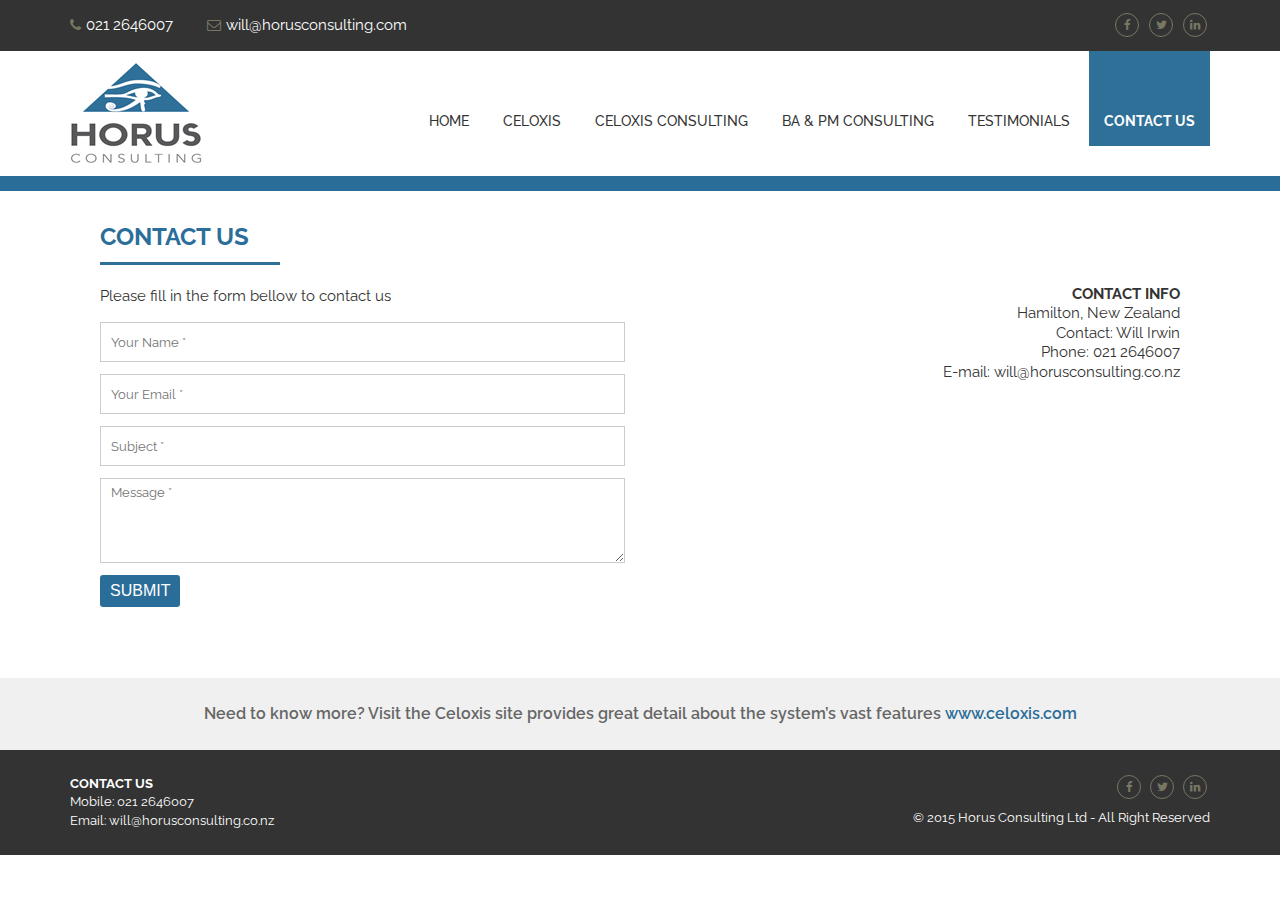
<file: contact-us.html>
<!DOCTYPE html>
<html>
	<head>

		<!-- Basic -->
		<meta charset="utf-8">
        <meta http-equiv="X-UA-Compatible" content="IE=edge">	

		<title>Horus Consulting - Contact Us</title>	

		<meta name="keywords" content="" />
		<meta name="description" content="">
		<meta name="author" content="Florentin Alin Cîrjă">

		<!-- Favicon -->
		<link rel="shortcut icon" href="" type="image/x-icon" />
		<link rel="apple-touch-icon" href="">

		<!-- Mobile Metas -->
		<meta name="viewport" content="width=device-width, minimum-scale=1.0, maximum-scale=1.0, user-scalable=no">

		<!-- Web Fonts  -->
		<link href='https://fonts.googleapis.com/css?family=Raleway:300,400,500,600,700,800' rel='stylesheet' type='text/css'>
		<link rel="stylesheet" type="text/css" href="https://maxcdn.bootstrapcdn.com/font-awesome/4.5.0/css/font-awesome.min.css">

		<!-- Vendor CSS -->
		<link rel="stylesheet" type="text/css" href="css/reset.css">
		<link rel="stylesheet" type="text/css" href="css/bootstrap-grid.css">

		<!-- Current Page CSS -->

		<!-- Main CSS -->
		<link rel="stylesheet" type="text/css" href="css/style.css">

		<!-- Head Libs -->
		<script src="js/modernizr.min.js"></script>

	</head>
	<body>

		<div id="wrapper">
			<header id="header" class="inside">
				<div class="top-bar">
					<div class="container clearfix">
						<ul class="contact-list">
							<li><a href="tel:0212646007" title="Call Us"><i class="fa fa-phone"></i>021 2646007</a></li>
							<li><a href="mailto:will@horusconsulting.com" title="Call Us"><i class="fa fa-envelope-o"></i>will@horusconsulting.com</a></li>
						</ul>
						<ul class="social-list">
							<li><a href="#"><i class="fa fa-facebook"></i></a></li>
							<li><a href="#"><i class="fa fa-twitter"></i></a></li>
							<li><a href="#"><i class="fa fa-linkedin"></i></a></li>
						</ul>
					</div><!--/.container-->
				</div><!--/.top-bar-->

				<nav id="navigation">
					<div class="container">
						<a href="index.html" class="logo"><img src="img/logo.jpg" alt=""></a>
						<button id="menuToggle" class="visible-sm visible-xs"><i class="fa fa-bars"></i></button>
						<ul class="nav-list">
							<li><a href="index.html">Home</a></li>
							<li><a href="celoxis.html">celoxis</a></li>
							<li><a href="celoxis-consulting.html">celoxis consulting</a></li>
							<li><a href="ba-pm-consulting.html">ba &amp; pm consulting</a></li>
							<li><a href="testimonials.html">testimonials</a></li>
							<li class="active"><a href="contact-us.html">contact us</a></li>
						</ul>
					</div><!--/.container-->
				</nav>
			</header>

			

			<section id="main">
				<div class="container">
					<div class="text-content">
						<h1 class="page-heading">Contact Us</h1>

						<div class="row">
							<div class="col-sm-6">
								<p>Please fill in the form bellow to contact us</p>
								<form>
									<div><input type="text" class="form-control" name="name" placeholder="Your Name *"></div>
									<div><input type="email" class="form-control" name="email" placeholder="Your Email *"></div>
									<div><input type="text" class="form-control" name="subject" placeholder="Subject *"></div>
									<div><textarea class="form-control" placeholder="Message *" name="message"></textarea></div>
									<input type="submit" class="btn" value="submit">
								</form>
							</div>
							<div class="col-sm-6">
								<div class="contact-info">
									<b>CONTACT INFO</b><br />
									Hamilton, New Zealand<br />
									Contact: Will Irwin<br />
									Phone: 021 2646007<br />
									E-mail: will@horusconsulting.co.nz
								</div>
								<iframe width="100%" height="250" frameborder="0" style="border:0" src="https://www.google.com/maps/embed/v1/place?q=Turner%20Construction%20Company%2C%20Hamilton%2C%20New%20Zealand&key=AIzaSyB0jbYSbqoMcQ8Tr9z-oUsrPBnmydeu5Ds" allowfullscreen></iframe>
							</div>
						</div><!--/.row-->

					</div><!--/.text-content-->
				</div><!--/.container-->
			</section>


			<section id="bot-info" style="background:#f0f0f0;">
				<div class="container">Need to know more?  Visit the Celoxis site provides great detail about the system’s vast features <a target="_blank" href="http://www.celoxis.com">www.celoxis.com</a></div>
			</section>

			<footer id="footer">
				<div class="container">
					<div class="row">
						<div class="col-sm-6">
							<h6>contact us</h6>
							<ul class="info-list">
								<li>Mobile: 021 2646007</li>
								<li>Email: will@horusconsulting.co.nz</li>
							</ul>
						</div>

						<div class="col-sm-6">
							<ul class="social-list">
								<li><a href="#"><i class="fa fa-facebook"></i></a></li>
								<li><a href="#"><i class="fa fa-twitter"></i></a></li>
								<li><a href="#"><i class="fa fa-linkedin"></i></a></li>
							</ul>
						<div class="note">© 2015 Horus Consulting Ltd - All Right Reserved </div>
						</div>
					</div><!--/.row-->
				</div><!--/.container-->
			</footer>

		</div><!--/#wrapper-->

		<!-- JavaScript Libs -->
		<script type="text/javascript" src="js/jquery-1.11.3.min.js"></script>
		<script type="text/javascript" src="js/script.js"></script>
	</body>
</htmL>
</file>
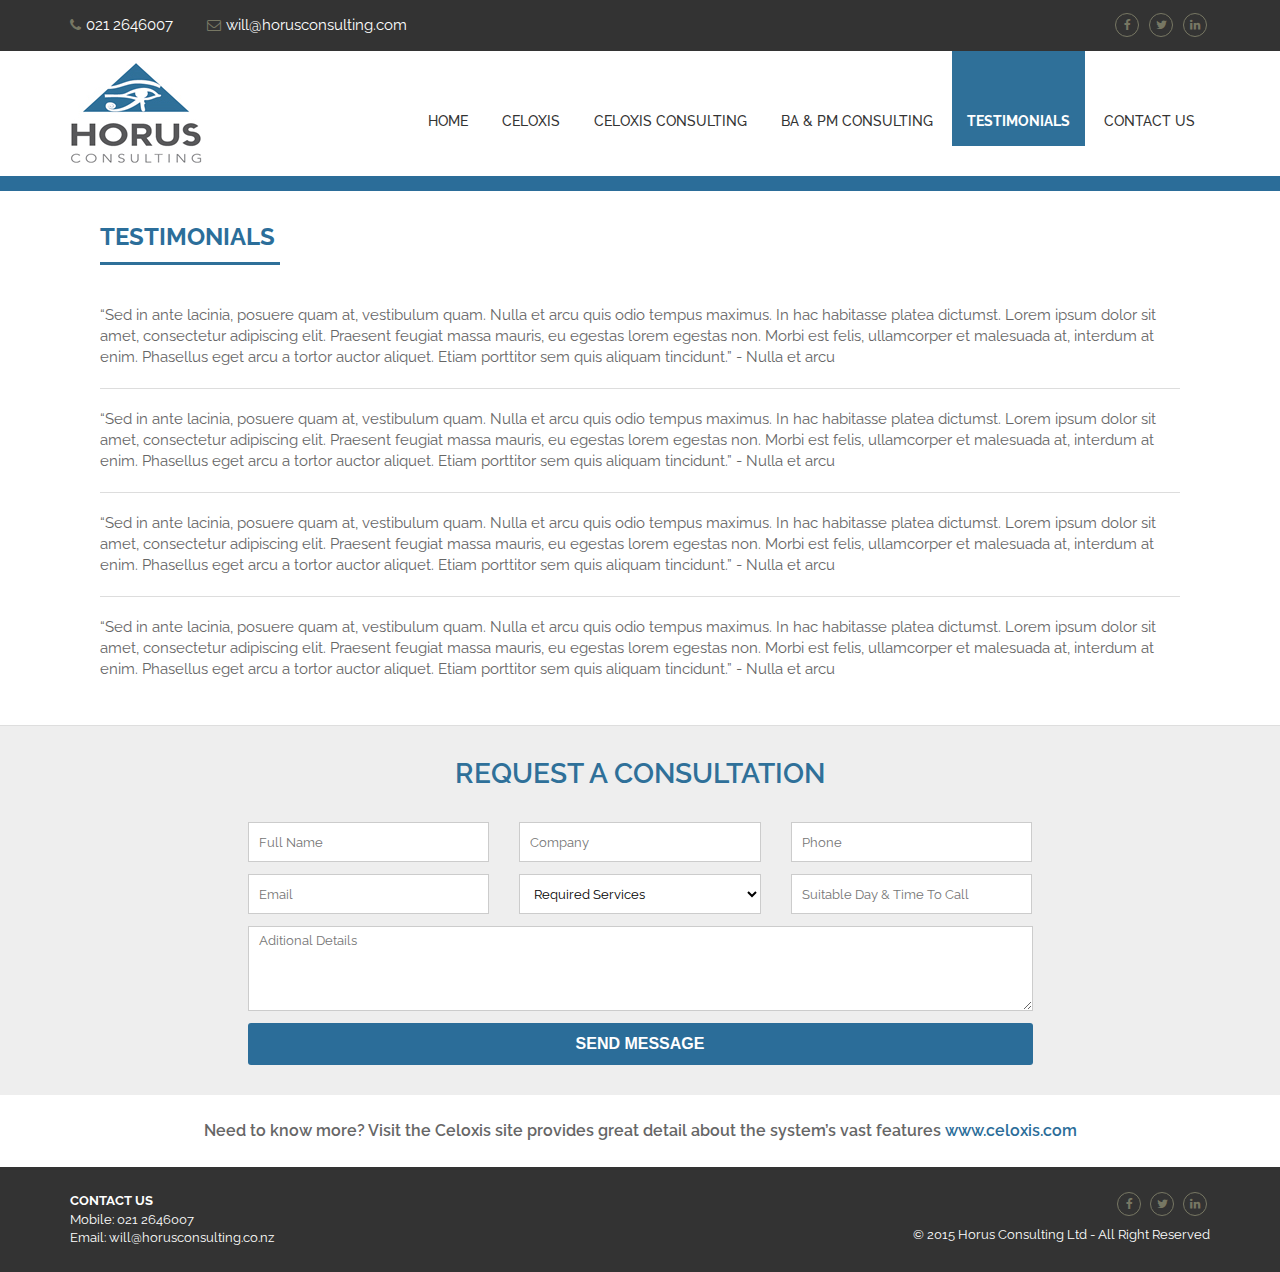
<file: testimonials.html>
<!DOCTYPE html>
<html>
	<head>

		<!-- Basic -->
		<meta charset="utf-8">
        <meta http-equiv="X-UA-Compatible" content="IE=edge">	

		<title>Horus Consulting - Testimonials</title>	

		<meta name="keywords" content="" />
		<meta name="description" content="">
		<meta name="author" content="Florentin Alin Cîrjă">

		<!-- Favicon -->
		<link rel="shortcut icon" href="" type="image/x-icon" />
		<link rel="apple-touch-icon" href="">

		<!-- Mobile Metas -->
		<meta name="viewport" content="width=device-width, minimum-scale=1.0, maximum-scale=1.0, user-scalable=no">

		<!-- Web Fonts  -->
		<link href='https://fonts.googleapis.com/css?family=Raleway:300,400,500,600,700,800' rel='stylesheet' type='text/css'>
		<link rel="stylesheet" type="text/css" href="https://maxcdn.bootstrapcdn.com/font-awesome/4.5.0/css/font-awesome.min.css">

		<!-- Vendor CSS -->
		<link rel="stylesheet" type="text/css" href="css/reset.css">
		<link rel="stylesheet" type="text/css" href="css/bootstrap-grid.css">

		<!-- Current Page CSS -->

		<!-- Main CSS -->
		<link rel="stylesheet" type="text/css" href="css/style.css">

		<!-- Head Libs -->
		<script src="js/modernizr.min.js"></script>

	</head>
	<body>

		<div id="wrapper">
			<header id="header" class="inside">
				<div class="top-bar">
					<div class="container clearfix">
						<ul class="contact-list">
							<li><a href="tel:0212646007" title="Call Us"><i class="fa fa-phone"></i>021 2646007</a></li>
							<li><a href="mailto:will@horusconsulting.com" title="Call Us"><i class="fa fa-envelope-o"></i>will@horusconsulting.com</a></li>
						</ul>
						<ul class="social-list">
							<li><a href="#"><i class="fa fa-facebook"></i></a></li>
							<li><a href="#"><i class="fa fa-twitter"></i></a></li>
							<li><a href="#"><i class="fa fa-linkedin"></i></a></li>
						</ul>
					</div><!--/.container-->
				</div><!--/.top-bar-->

				<nav id="navigation">
					<div class="container">
						<a href="index.html" class="logo"><img src="img/logo.jpg" alt=""></a>
						<button id="menuToggle" class="visible-sm visible-xs"><i class="fa fa-bars"></i></button>
						<ul class="nav-list">
							<li><a href="index.html">Home</a></li>
							<li><a href="celoxis.html">celoxis</a></li>
							<li><a href="celoxis-consulting.html">celoxis consulting</a></li>
							<li><a href="ba-pm-consulting.html">ba &amp; pm consulting</a></li>
							<li class="active"><a href="testimonials.html">testimonials</a></li>
							<li><a href="contact-us.html">contact us</a></li>
						</ul>
					</div><!--/.container-->
				</nav>
			</header>

			

			<section id="main">
				<div class="container">
					<div class="text-content">
						<h1 class="page-heading">Testimonials</h1>
						<ul class="testi-list">
							<li>“Sed in ante lacinia, posuere quam at, vestibulum quam. Nulla et arcu quis odio tempus maximus. In hac habitasse platea dictumst. Lorem ipsum dolor sit amet, consectetur adipiscing elit. Praesent feugiat massa mauris, eu egestas lorem egestas non. Morbi est felis, ullamcorper et malesuada at, interdum at enim. Phasellus eget arcu a tortor auctor aliquet. Etiam porttitor sem quis aliquam tincidunt.” - Nulla et arcu</li>
							<li>“Sed in ante lacinia, posuere quam at, vestibulum quam. Nulla et arcu quis odio tempus maximus. In hac habitasse platea dictumst. Lorem ipsum dolor sit amet, consectetur adipiscing elit. Praesent feugiat massa mauris, eu egestas lorem egestas non. Morbi est felis, ullamcorper et malesuada at, interdum at enim. Phasellus eget arcu a tortor auctor aliquet. Etiam porttitor sem quis aliquam tincidunt.” - Nulla et arcu</li>
							<li>“Sed in ante lacinia, posuere quam at, vestibulum quam. Nulla et arcu quis odio tempus maximus. In hac habitasse platea dictumst. Lorem ipsum dolor sit amet, consectetur adipiscing elit. Praesent feugiat massa mauris, eu egestas lorem egestas non. Morbi est felis, ullamcorper et malesuada at, interdum at enim. Phasellus eget arcu a tortor auctor aliquet. Etiam porttitor sem quis aliquam tincidunt.” - Nulla et arcu</li>
							<li>“Sed in ante lacinia, posuere quam at, vestibulum quam. Nulla et arcu quis odio tempus maximus. In hac habitasse platea dictumst. Lorem ipsum dolor sit amet, consectetur adipiscing elit. Praesent feugiat massa mauris, eu egestas lorem egestas non. Morbi est felis, ullamcorper et malesuada at, interdum at enim. Phasellus eget arcu a tortor auctor aliquet. Etiam porttitor sem quis aliquam tincidunt.” - Nulla et arcu</li>
						</ul>
					</div><!--/.text-content-->
				</div><!--/.container-->
			</section>


			<section id="quote-form">
				<div class="container">
					<h2>request a consultation</h2>

					<form id="" class="" method="" action="">
						<div class="row">
							<div class="col-sm-6 col-md-4"><input class="form-control" placeholder="Full Name" type="text" name="name" id="name"></div>
							<div class="col-sm-6 col-md-4"><input class="form-control" placeholder="Company" type="text" name="company" id="company"></div>
							<div class="col-sm-6 col-md-4"><input class="form-control" placeholder="Phone" type="text" name="phone" id="phone"></div>
							<div class="col-sm-6 col-md-4"><input class="form-control" placeholder="Email" type="email" name="email" id="email"></div>
							<div class="col-sm-6 col-md-4">
								<select class="form-control">
									<option>Required Services</option>
								</select>
							</div>
							<div class="col-sm-6 col-md-4"><input class="form-control" placeholder="Suitable Day &amp; Time To Call" type="email" name="email" id="email"></div>
							<div class="col-sm-12"><textarea class="form-control" placeholder="Aditional Details" name="details" id="details"></textarea></div>
						</div><!--/.row-->
						<input type="submit" class="btn btn-submit" value="send message">
					</form>
				</div><!--/.container-->
			</section>

			<section id="bot-info">
				<div class="container">Need to know more?  Visit the Celoxis site provides great detail about the system’s vast features <a target="_blank" href="http://www.celoxis.com">www.celoxis.com</a></div>
			</section>

			<footer id="footer">
				<div class="container">
					<div class="row">
						<div class="col-sm-6">
							<h6>contact us</h6>
							<ul class="info-list">
								<li>Mobile: 021 2646007</li>
								<li>Email: will@horusconsulting.co.nz</li>
							</ul>
						</div>

						<div class="col-sm-6">
							<ul class="social-list">
								<li><a href="#"><i class="fa fa-facebook"></i></a></li>
								<li><a href="#"><i class="fa fa-twitter"></i></a></li>
								<li><a href="#"><i class="fa fa-linkedin"></i></a></li>
							</ul>
						<div class="note">© 2015 Horus Consulting Ltd - All Right Reserved </div>
						</div>
					</div><!--/.row-->
				</div><!--/.container-->
			</footer>

		</div><!--/#wrapper-->

		<!-- JavaScript Libs -->
		<script type="text/javascript" src="js/jquery-1.11.3.min.js"></script>
		<script type="text/javascript" src="js/script.js"></script>
	</body>
</htmL>
</file>
<file: css/style.css>
/**************************************
==> Main CSS File
**************************************/

body {
	line-height: 1.3;
	color: #333;
	font-size: 16px;
	font-family: 'Raleway', sans-serif;
}

 a {
 	text-decoration: none;
 	color: #2B6D99;
 }

 img {
 	max-width: 100%;
 }

 p {
 	margin: 0 0 15px;
 }

 b {
 	font-weight: 700;
 }

 .btn {
 	display: inline-block;
 	background: #2B6D99;
 	color: #fff;
 	height: 32px;
 	font-size: 16px;
 	line-height: 22px;
 	padding: 5px 10px;
 	border-radius: 3px;
 	text-transform: uppercase;
 	border: none;
 	cursor: pointer;
 }

 .btn:hover {
 	background: #333;
 }


/* ==> Header <== */
#header.inside {
	border-bottom: 15px solid #2B6D99;
}

.top-bar {
	background: #333;
	color: #fff;
	padding: 13px 0;
}

.top-bar .contact-list {
	float: left;
	padding: 2px 0;
}

.top-bar .contact-list li {
	display: inline-block;
}

.top-bar .contact-list i {
	color: #777763;
	font-size: 14px;
	display: inline-block;
	margin-right: 5px;
}

.top-bar .contact-list a {
	color: #fff;
	font-size: 15px;
}

.top-bar .contact-list li+li {
	margin-left: 30px;
}

.top-bar .social-list {
	float: right;
}

.social-list li {
	display: inline-block;
	margin: 0 3px;
}

.social-list a {
	display: block;
	width: 24px;
	height: 24px;
	border: 1px solid #777763;
	color: #777763;
	font-size: 12px;
	text-align: center;
	line-height: 22px;
	border-radius: 50%;
}

.social-list a:hover {
	background: #2F7099;
	color: #fff;
}

/* ==> #nav <== */
.logo {
	float: left;
	padding: 12px 0;
}

.logo img {
	display: block;
}

.nav-list {
	font-size: 14px;
	text-transform: uppercase;
	float: right;
	text-align: right;
	font-weight: 500;
}

.nav-list li {
	display: inline-block;
}

.nav-list a {
	display: block;
	color: #333;
	line-height: 20px;
	padding: 60px 15px 15px;
}

.nav-list li:hover a {
	color: #2F7099;
}

.nav-list li.active a {
	color: #fff;
	background: #2F7099;
	font-weight: 700;
}

/* ==> #hero <== */
#hero {
	background: url(../img/hero-bg.jpg) no-repeat center;
	background-size: cover;
	padding: 135px 0 130px;
	position: relative;
}

.hero-caption {
	max-width: 575px;
	padding: 20px;
	background: rgba(47,112,153,.8);
}

.hero-caption h2 {
	font-size: 32px;
	line-height: 1.2;
	font-weight: 700;
	color: #fff;
	margin: 0 0 15px;
}

.hero-caption .btn {
	height: 60px;
	border: 1px solid #fff;
	line-height: 30px;
	font-size: 24px;
	padding: 15px;
}

.slider-nav {
	width: 32px;
	height: 100px;
	position: absolute;
	z-index: 70;
	background: rgba(51,51,51,.5);
	color: #fff;
	font-size: 30px;
	line-height: 100px;
	text-align: center;
	top: 50%;
	margin-top: -50px;
	cursor: pointer;
}

.slider-nav:hover {
	background: rgba(51,51,51,.9);
}

.slider-nav a {
	display: block;
	width: 100%;
	height: 100%;
	margin-top: -100px;
	font-size: 0;
}
#Next {
	right: 0;
}

/* ==> disclaimer <== */
#tagline {
	background: #2F7099;
	color: #bfffff;
	font-size: 28px;
	text-align: center;
	font-weight: 600;
	padding: 20px 0;
}

/* ==> #services <== */
#services {
	padding: 45px 0 1px;
}

.service {
	margin: 0 0 35px;
	padding: 0 0 42px;
	position: relative;
}

.service .btn {
	position: absolute;
	left: 0;
	bottom: 0;
}

.service .photo {
	position: relative;
	margin: 0 0 20px;
}

.service .label {
	background: #2F7099;
	width: 240px;
	height: 55px;
	padding: 2px 15px;
	color: #fff;
	font-weight: 700;
	text-transform: uppercase;
	position: absolute;
	left: 0;
	bottom: 20px;
	font-size: 20px;
}

.service .description {
	color: #212629;
	font-size: 16px;
}

/* ==> Quote Form <== */
#quote-form {
	background: #eee;
	border-top: 1px solid #dedede;
	padding: 30px 0;
}

#quote-form form {
	max-width: 785px;
	margin: 0 auto;
}

#quote-form h2 {
	text-transform: uppercase;
	color: #2F7099;
	font-weight: 600;
	font-size: 28px;
	text-align: center;
	margin: 0 0 30px;
}

.form-control {
	display: block;
	width: 100%;
	height: 40px;
	border: 1px solid #ccc;
	background: #fff;
	padding: 5px 10px;
	font-family: 'Raleway', sans-serif;
	margin: 0 0 12px;
}

textarea.form-control {
	height: 85px;
}

.btn-submit {
	display: block;
	width: 100%;
	border: none;
	height: 42px;
	padding: 10px;
	cursor: pointer;
	text-align: center;
	font-weight: 700;
}

#bot-info {
	color: #2F7099;
	text-align: center;
	font-size: 600;
	line-height: 22px;
	padding: 25px 0;
	font-weight: 600;
	color: #666;
}

/* ==> #footer <== */
#footer {
	background: #333;
	color: #fff;
	font-size: 13px;
	line-height: 1.4;
	padding: 25px 0;
}

#footer h6 {
	color: #fff;
	margin: 0;
	text-transform: uppercase;
	font-weight: 700;
}

#footer .social-list,
#footer .note {
	text-align: right;
}

#footer .social-list {
	margin: 0 0 10px;
}

/* ==> main <== */
#main {
	padding: 30px 0 25px;
}

.page-heading {
	color: #2B6E9A;
	font-size: 24px;
	font-weight: 700;
	text-transform: uppercase;
	margin: 0 0 20px;
}

.page-heading:after {
	content: "";
	display: block;
	width: 180px;
	height: 3px;
	background: #2F7099;
	margin: 10px 0;
}

.sub-heading {
	color: #2B6E9A;
	font-size: 20px;
	margin: 30px 0 025px;
	text-transform: uppercase;
	font-weight: 700;
}

.img-right {
	float: right;
	margin: 0 0 15px 15px;
}

.feature {
	border: 1px solid #eee;
	padding: 25px 20px 20px;
	margin: 0 0 30px;
	height: 231px;
}

.feature .iconic-heading {
	color: #2B6C99;
	font-size: 20px;
	text-transform: capitalize;
	padding: 0 0 25px 75px;
	position: relative;
	font-weight: 700;
	height: 60px;
	display: table-cell;
	vertical-align: middle;
}


.feature .iconic-heading div {
	color: #666;
}

.feature .icon {
	width: 60px;
	height: 60px;
	border: 2px solid #2B6F9B;
	text-align: center;
	position: absolute;
	left: 0;
	top: 50%;
	margin-top: -45px;
	border-radius: 50%;
	line-height: 50px;
}

.feature.feat {
	height: auto;
}

.feature-full {
	padding: 0;
	border: none;
	margin-top: 50px;
}

.feature .icon.no-border {
	border: none;
	margin-top: -40px;
}

.feature .icon img {
	vertical-align: middle;
}

.feature p {
	height: 60px;
	overflow: hidden;
	font-size: 15px;
}

.feature-full p {
	height: auto;
}

.text-content {
	padding: 0 30px;
}

.text-content p {
	font-size: 15px;
	line-height: 1.5;
}

.testi-list li {
	color: #666;
	font-size: 15px;
	line-height: 1.4;
	padding: 20px 0;
}

.testi-list li+li {
	border-top: 1px solid #ddd;
}

.contact-info {
	text-align: right;
	font-size: 15px;
	margin: 0 0 15px;
}

/* ==>  <== */

#menuToggle {
	border: 1px solid #175d89;
	background: #2F7099;
	color: #fff;
	font-size: 20px;
	border-radius: 3px;
	padding: 4px 10px;
	float: right;
	margin: 46px 0;
}

/********************************************
==> Responsive <== 
********************************************/
@media only screen and (max-width: 1199px) {

}


@media only screen and (max-width: 1023px) {
	
}


@media only screen and (max-width: 991px) {
	.nav-list {
		float: none;
		clear: both;
		display: none;
		text-align: left;
	}

	.nav-list li {
		display: block;
	}

	.nav-list li a {
		padding: 10px 15px;
	}

	.nav-list li+li {
		border-top: 1px solid #ddd;

	}
}


@media only screen and (max-width: 767px) {
	.top-bar .contact-list li {
		display: block;
	}

	.top-bar .contact-list li+li {
		margin-left: 0;
	}
}


@media only screen and (max-width: 639px) {
	.hero-caption h2 {
		font-size: 20px;
	}

	.hero-caption .btn {
		font-size: 14px;
		padding: 5px 10px;
		height: auto;
	}

	#hero {
		padding: 30px 0;
		background-size: auto 100%;
	}
}


@media only screen and (max-width: 479px) {
	
}


@media only screen and (max-width: 359px) {
	
}
</file>
